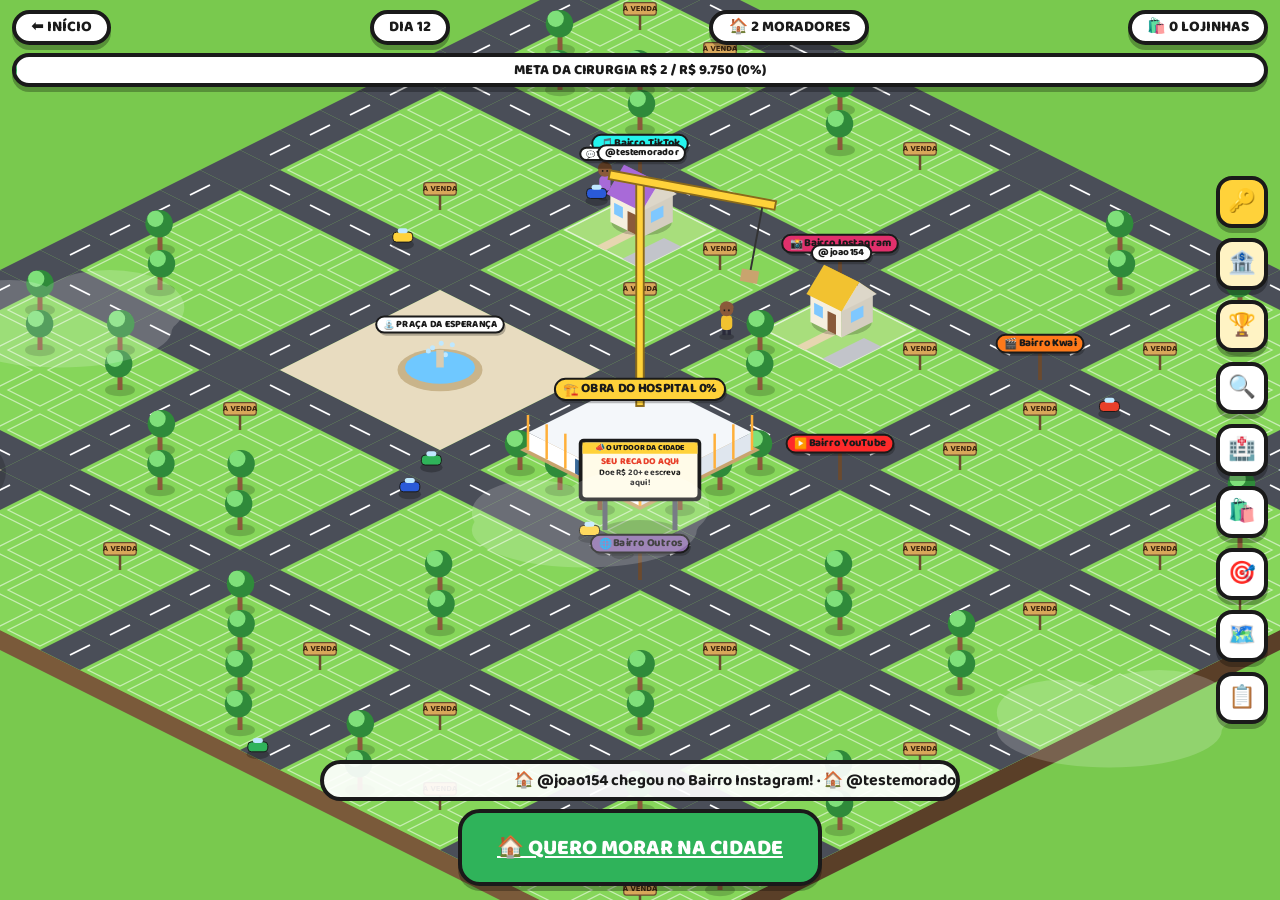
<file: cidade.html>
<!doctype html>
<html lang="pt-BR">
<head>
<meta charset="utf-8">
<meta name="viewport" content="width=device-width, initial-scale=1, maximum-scale=1, viewport-fit=cover">
<title>Cidade Esperança — Ver a cidade</title>
<meta name="description" content="Explore a Cidade Esperança: cada doação vira um morador, uma casa ou uma lojinha.">
<link rel="icon" href="img/icone.png">
<link rel="preconnect" href="https://fonts.googleapis.com"><link rel="preconnect" href="https://fonts.gstatic.com" crossorigin>
<link href="https://fonts.googleapis.com/css2?family=Baloo+2:wght@600;700;800&display=swap" rel="stylesheet">
<link rel="stylesheet" href="css/estilo.css">
</head>
<body>
<div class="carregando" id="carregando">🏗️ Carregando a cidade…</div>

<div class="tela-jogo"><canvas id="mapa" aria-label="Mapa da Cidade Esperança"></canvas></div>

<div class="hud">
  <div class="linha">
    <a class="pill branco" href="index.html" aria-label="Voltar ao início">⬅ INÍCIO</a>
    <span class="pill branco" id="hud-dia">DIA 1</span>
    <span class="pill branco" id="hud-mor">🏠 0</span>
    <span class="pill branco" id="hud-lojas">🛍️ 0</span>
  </div>
  <div class="meta"><div class="enche" id="hud-enche"></div><div class="txt" id="hud-meta">META DA CIRURGIA</div></div>
  <div class="aviso" id="hud-aviso" hidden></div>
</div>

<div class="controles">
  <button id="b-chave" class="chave" title="Minha casa (decorar)" aria-label="Minha casa: decorar com a chave">🔑</button>
  <button id="b-banco" class="banco" title="Banco da Cidade" aria-label="Banco da Cidade">🏦</button>
  <button id="b-escritorio" class="banco" title="Escritório de Recompensas" aria-label="Escritório de Recompensas">🏆</button>
  <button id="b-busca" title="Cadê minha casa?" aria-label="Cadê minha casa?">🔍</button>
  <button id="b-hosp" title="Ir pro hospital" aria-label="Ir pro hospital">🏥</button>
  <button id="b-shop" title="Shopping (todas as lojinhas)" aria-label="Shopping">🛍️</button>
  <button id="b-centro" title="Centralizar" aria-label="Centralizar">🎯</button>
  <button id="b-mini" title="Minimapa" aria-label="Minimapa">🗺️</button>
  <button id="b-lista" title="Lista de moradores" aria-label="Lista de moradores">📋</button>
</div>
<canvas class="minimapa" id="minimapa" width="300" height="300"></canvas>

<div class="rodape-jogo">
  <div class="ticker" id="ticker"><span>🏗️ Bem-vindo à Cidade Esperança! Cada doação vira um morador.</span></div>
  <a class="btn verde grande" href="index.html#doar">🏠 QUERO MORAR NA CIDADE</a>
</div>

<div class="fundo-modal" id="modal"><div class="modal cartao" role="dialog" aria-modal="true">
  <button class="fechar" id="m-fechar" aria-label="Fechar">✕</button>
  <div id="m-corpo"></div>
</div></div>

<div class="loja-dentro" id="loja"></div>

<script src="js/dados.js"></script>
<script src="js/motor-cidade.js"></script>
<script src="js/jogo.js"></script>
</body>
</html>
</file>
<file: css/estilo.css>
:root {
  --ceu1: #5fb6ff; --ceu2: #cfeeff; --grama: #86d65a; --grama2: #79c94e; --rua: #4a4e58;
  --amarelo: #ffd23a; --vermelho: #e8402a; --verde: #2fb35a; --azul: #2a5ad8; --roxo: #c77dff; --rosa: #ff8ac8;
  --tinta: #1a1a1a; --papel: #ffffff; --creme: #fff6e0;
  --borda: 4px solid var(--tinta);
  --sombra: 0 5px 0 rgba(0,0,0,.28);
  --r: 999px;
}
* { box-sizing: border-box; }
html, body { margin: 0; padding: 0; }
body {
  font-family: "Baloo 2", "Nunito", system-ui, sans-serif; color: var(--tinta);
  background: linear-gradient(var(--ceu1), var(--ceu2) 420px, var(--grama) 420px);
  -webkit-tap-highlight-color: transparent;
}
a { color: inherit; }
button { font: inherit; cursor: pointer; }
img { max-width: 100%; }

/* ---------- pílulas / botões ---------- */
.pill {
  display: inline-flex; align-items: center; justify-content: center; gap: .4em;
  padding: .35em 1em; border: var(--borda); border-radius: var(--r); background: var(--amarelo);
  box-shadow: var(--sombra); font-weight: 800; line-height: 1.1; text-decoration: none; color: var(--tinta);
}
.pill.verde { background: var(--verde); color: #fff; }
.pill.azul { background: var(--azul); color: #fff; }
.pill.roxo { background: var(--roxo); color: #fff; }
.pill.vermelho { background: var(--vermelho); color: #fff; }
.pill.branco { background: #fff; }
.pill.mini { font-size: .8rem; padding: .15em .7em; border-width: 3px; box-shadow: 0 3px 0 rgba(0,0,0,.25); }
.btn {
  border: var(--borda); border-radius: 22px; background: var(--amarelo); box-shadow: var(--sombra);
  font-weight: 800; font-size: 1.1rem; padding: .7em 1.3em; min-height: 48px; color: var(--tinta);
  transition: transform .08s;
}
.btn:active { transform: translateY(3px); box-shadow: 0 2px 0 rgba(0,0,0,.28); }
.btn.grande { font-size: 1.35rem; padding: .8em 1.6em; }
.btn.verde { background: var(--verde); color: #fff; }
.btn.azul { background: var(--azul); color: #fff; }
.btn.branco { background: #fff; }
.btn.roxo { background: var(--roxo); color: #fff; }
.btn:disabled { opacity: .5; }

.cartao {
  background: #fff; border: var(--borda); border-radius: 26px; box-shadow: 0 7px 0 rgba(0,0,0,.25); padding: 18px;
}

/* ---------- HUD ---------- */
.hud {
  position: fixed; left: 0; right: 0; top: 0; z-index: 20; padding: 10px 12px 0; pointer-events: none;
  display: flex; flex-direction: column; gap: 8px;
}
.hud .linha { display: flex; gap: 8px; align-items: center; justify-content: space-between; flex-wrap: wrap; }
.hud .pill { pointer-events: auto; font-size: .95rem; }
.meta {
  position: relative; height: 34px; border: var(--borda); border-radius: var(--r); background: #fff; overflow: hidden;
  box-shadow: var(--sombra); pointer-events: auto;
}
.meta .enche { position: absolute; inset: 0 auto 0 0; background: var(--verde); width: 0; transition: width 1s; }
.meta .txt { position: absolute; inset: 0; display: flex; align-items: center; justify-content: center; font-weight: 800; font-size: .9rem; }
.aviso { background: var(--amarelo); border: var(--borda); border-radius: 14px; padding: 6px 12px; font-weight: 700; pointer-events: auto; }

/* ---------- jogo ---------- */
.tela-jogo { position: fixed; inset: 0; overflow: hidden; touch-action: none; background: #79c94e; }
.tela-jogo canvas { display: block; width: 100%; height: 100%; touch-action: none; }
.controles { position: fixed; right: 12px; top: 50%; transform: translateY(-50%); z-index: 21; display: flex; flex-direction: column; gap: 10px; }
.controles button {
  width: 52px; height: 52px; border-radius: 16px; border: var(--borda); background: #fff; box-shadow: var(--sombra);
  font-size: 1.4rem; display: grid; place-items: center;
}
.rodape-jogo { position: fixed; left: 0; right: 0; bottom: 0; z-index: 21; padding: 0 12px 14px; display: flex; flex-direction: column; gap: 8px; align-items: center; pointer-events: none; }
.rodape-jogo > * { pointer-events: auto; }
.ticker {
  width: 100%; max-width: 640px; overflow: hidden; white-space: nowrap; background: rgba(255,255,255,.92);
  border: var(--borda); border-radius: var(--r); font-weight: 700; padding: 4px 0;
}
.ticker span { display: inline-block; padding-left: 30%; animation: passa 22s linear infinite; }
@keyframes passa { to { transform: translateX(-100%); } }
.minimapa { position: fixed; left: 12px; bottom: 130px; z-index: 21; width: 150px; height: 150px; border: var(--borda); border-radius: 18px; background: #79c94e; box-shadow: var(--sombra); display: none; }
.minimapa.on { display: block; }
.carregando { position: fixed; inset: 0; display: grid; place-items: center; z-index: 30; background: linear-gradient(var(--ceu1), var(--ceu2)); font-weight: 800; font-size: 1.4rem; }

/* ---------- modal / cards ---------- */
.fundo-modal { position: fixed; inset: 0; z-index: 50; background: rgba(10,20,40,.55); display: none; align-items: flex-end; justify-content: center; padding: 12px; }
.fundo-modal.on { display: flex; }
.fundo-modal.editor { background: transparent; align-items: flex-end !important; pointer-events: none; }
.fundo-modal.editor .modal { max-height: 50vh; pointer-events: auto; box-shadow: 0 -6px 30px rgba(0,0,0,.35); }
.controles button.chave { background: var(--amarelo); }
.controles button.banco { background: #fff3c4; }
.aviso-ec { background: #fff3c4; border: var(--borda); border-radius: 16px; padding: 10px 12px; margin: 10px 0; font-size: .95rem; line-height: 1.3; }
.saldos { display: grid; grid-template-columns: 1fr 1fr; gap: 10px; margin: 10px 0; }
.saldo-ec { display: flex; flex-direction: column; gap: 2px; background: #fff; border: var(--borda); border-radius: 16px; padding: 10px 12px; }
.saldo-ec b { font-size: 1.45rem; line-height: 1.1; }
.saldo-ec.cofre { background: #fff3c4; }
.ranking { list-style: none; padding: 0; margin: 8px 0; }
.ranking li { display: flex; gap: 10px; align-items: center; padding: 8px 10px; border: var(--borda); border-radius: 14px; background: #fff; margin: 6px 0; }
.ranking li b { flex: 1; overflow: hidden; text-overflow: ellipsis; white-space: nowrap; }
.ranking li .ec { font-weight: 800; color: #8a6a00; white-space: nowrap; }
.item-raro { display: flex; flex-direction: column; gap: 4px; align-items: center; }
.banco-sec .cartao { margin-bottom: 10px; }
/* popup de boas-vindas */
.boasvindas { text-align: center; }
.boasvindas h2 { margin: 0 0 8px !important; font-size: 2rem; }
.bv-topo { font-size: 3.2rem; line-height: 1; }
@keyframes bate { 0%, 100% { transform: scale(1); } 15% { transform: scale(1.18); } 30% { transform: scale(1); } 45% { transform: scale(1.12); } }
.bv-texto { font-size: 1.06rem; margin: 5px 0; }
.bv-prova { background: var(--creme); border: var(--borda); border-radius: 16px; padding: 8px 12px; margin: 10px 0; display: flex; flex-direction: column; gap: 6px; }
.bv-prova .barra { height: 18px; }
.bv-ganha { list-style: none; padding: 0; margin: 8px 0 12px; text-align: left; display: grid; gap: 5px; font-size: .98rem; }
.bv-ganha li { background: #fff; border: 3px solid #1a1a1a; border-radius: 14px; padding: 6px 10px; }
.bv-doar { width: 100%; animation: pulsa 1.6s ease-in-out infinite; }
@keyframes pulsa { 0%, 100% { box-shadow: 0 6px 0 rgba(0,0,0,.28), 0 0 0 0 rgba(47,179,90,.0); } 50% { box-shadow: 0 6px 0 rgba(0,0,0,.28), 0 0 0 8px rgba(47,179,90,.28); } }
.bv-depois { background: none; border: 0; color: #555; text-decoration: underline; margin-top: 10px; font-weight: 700; font-size: .95rem; }
/* o que ganha + order bump */
.ganha { background: #eafbe9; border: 3px solid #2fb35a; border-radius: 16px; padding: 10px 12px; margin: 10px 0; }
.ganha ul { margin: 6px 0 0; padding-left: 0; list-style: none; display: grid; gap: 4px; }
.bump { display: flex; gap: 10px; align-items: flex-start; width: 100%; text-align: left; background: #fff7d6; border: 4px dashed #e8a400;
  border-radius: 16px; padding: 12px; margin: 6px 0 4px; font-size: 1rem; cursor: pointer; animation: chama 2s ease-in-out infinite; }
@keyframes chama { 0%, 100% { box-shadow: 0 0 0 0 rgba(232,164,0,.0); } 50% { box-shadow: 0 0 0 6px rgba(232,164,0,.25); } }
.bump-sel { font-size: 1.6rem; line-height: 1; }
.bump-lista { display: flex; flex-direction: column; gap: 2px; margin-top: 4px; font-weight: 700; }
.bump.feito { border-style: solid; animation: none; cursor: default; text-align: center; display: block; }
.chips.peq .chip { font-size: .95rem; padding: .35em .8em; }
.nivel-casa { display: flex; gap: 10px; align-items: center; background: var(--creme); border: var(--borda); border-radius: 16px; padding: 8px 12px; margin: 8px 0; }
.nivel-casa .ic { font-size: 2rem; }
.vantagens .cartao { display: flex; flex-direction: column; gap: 4px; }
.outdoor-lista .cartao { margin-bottom: 10px; }
@media (min-width: 700px) { .fundo-modal { align-items: center; } }
.modal { width: 100%; max-width: 520px; max-height: 92vh; overflow-y: auto; overflow-x: hidden; position: relative; animation: sobe .25s ease-out; }
@keyframes sobe { from { transform: translateY(40px); opacity: 0; } }
.modal .fechar { position: absolute; right: 12px; top: 12px; width: 42px; height: 42px; border-radius: 50%; border: var(--borda); background: #fff; font-weight: 900; }
.modal h2 { margin: 4px 50px 6px 0; line-height: 1.05; font-size: 1.7rem; }
.selos { display: flex; gap: 6px; flex-wrap: wrap; margin: 8px 0; }
.acoes { display: flex; gap: 10px; flex-wrap: wrap; margin-top: 14px; }

/* ---------- dentro da loja ---------- */
.loja-dentro { position: fixed; inset: 0; z-index: 60; display: none; overflow: auto; background:
  repeating-linear-gradient(90deg, #c98a4a 0 60px, #b87a3c 60px 62px) bottom/100% 45% no-repeat,
  linear-gradient(#ffe9c8, #ffd9a8); }
.loja-dentro.on { display: block; animation: entra .35s ease-out; }
@keyframes entra { from { transform: scale(1.25); opacity: 0; } }
.loja-topo { position: sticky; top: 0; z-index: 2; display: flex; gap: 8px; align-items: center; justify-content: space-between; padding: 12px; }
.letreiro { text-align: center; margin: 6px auto 0; max-width: 680px; padding: 0 12px; }
.letreiro .placa { display: inline-block; background: var(--vermelho); color: #fff; border: var(--borda); border-radius: 18px; padding: 8px 22px; font-size: 1.8rem; font-weight: 900; box-shadow: var(--sombra); }
.toldo { height: 34px; margin: 14px 0 0; background: repeating-linear-gradient(90deg, var(--cor-loja, #e8402a) 0 44px, #fff 44px 88px); border-bottom: var(--borda); border-top: var(--borda); }
.balcao { display: flex; align-items: flex-end; gap: 14px; justify-content: center; margin: 18px auto 0; max-width: 680px; padding: 0 12px; }
.balcao .dono { width: 110px; flex: none; }
.balcao .fala { background: #fff; border: var(--borda); border-radius: 18px; padding: 10px 14px; font-weight: 700; position: relative; margin-bottom: 40px; }
.prateleira { max-width: 900px; margin: 18px auto 120px; padding: 0 12px; display: grid; grid-template-columns: repeat(auto-fill, minmax(160px, 1fr)); gap: 14px; }
.produto { background: #fff; border: var(--borda); border-radius: 20px; box-shadow: var(--sombra); overflow: hidden; }
.produto .foto { aspect-ratio: 1; background: #f3ead2 center/cover no-repeat; display: grid; place-items: center; font-size: 3rem; border-bottom: var(--borda); }
.produto .info { padding: 10px; }
.produto .preco { color: var(--verde); font-weight: 900; font-size: 1.15rem; }
.faixa-loja { position: fixed; left: 0; right: 0; bottom: 0; z-index: 3; background: rgba(255,255,255,.95); border-top: var(--borda); padding: 10px 12px; display: flex; gap: 10px; justify-content: center; flex-wrap: wrap; }
.faixa-loja small { width: 100%; text-align: center; opacity: .7; }

/* ---------- página inicial ---------- */
.pagina { max-width: 980px; margin: 0 auto; padding: 150px 16px 40px; }
.secao { margin: 34px 0; }
.secao > h2 { font-size: 2rem; line-height: 1; margin: 0 0 14px; text-align: center; }
.titulo-jogo { text-align: center; margin: 10px 0 6px; line-height: .9; }
.titulo-jogo .a { display: block; font-size: clamp(2.6rem, 11vw, 5rem); color: #fff; -webkit-text-stroke: 3px var(--tinta); paint-order: stroke fill; text-shadow: 0 6px 0 rgba(0,0,0,.25); font-weight: 900; }
.titulo-jogo .b { display: block; font-size: clamp(2.8rem, 12vw, 5.6rem); color: var(--amarelo); -webkit-text-stroke: 3px var(--tinta); paint-order: stroke fill; text-shadow: 0 6px 0 rgba(0,0,0,.25); font-weight: 900; }
.sub { text-align: center; font-size: 1.25rem; font-weight: 700; margin: 6px 0 16px; }
.previa { display: block; position: relative; height: 380px; border: var(--borda); border-radius: 28px; overflow: hidden; box-shadow: 0 8px 0 rgba(0,0,0,.25); background: #79c94e; cursor: pointer; }
.previa canvas { width: 100%; height: 100%; display: block; }
.previa .chamada { position: absolute; left: 50%; bottom: 16px; transform: translateX(-50%); white-space: nowrap; }
.centro { text-align: center; }
.grade { display: grid; gap: 14px; grid-template-columns: repeat(auto-fit, minmax(220px, 1fr)); }
.passo { text-align: center; }
.passo .icone { font-size: 2.6rem; }
.item-loja { display: flex; flex-direction: column; gap: 8px; text-align: center; }
.item-loja .icone { font-size: 3rem; }
.item-loja .preco { font-size: 1.5rem; font-weight: 900; }
.item-loja.destaque { background: var(--creme); }
.obra { display: grid; grid-template-columns: 1fr; gap: 12px; align-items: center; }
.barra { height: 36px; border: var(--borda); border-radius: var(--r); background: #eee; overflow: hidden; }
.barra > div { height: 100%; background: var(--verde); width: 0; transition: width 1s; }
.lista-lojas .cartao { display: flex; flex-direction: column; gap: 6px; }
.bairros .linha-bairro { display: flex; align-items: center; gap: 10px; margin: 8px 0; font-weight: 800; }
.bairros .linha-bairro .barra { flex: 1; height: 26px; }
.diario .cartao { margin-bottom: 12px; }
.faq details { background: #fff; border: var(--borda); border-radius: 18px; padding: 12px 16px; margin: 10px 0; box-shadow: var(--sombra); }
.faq summary { font-weight: 800; cursor: pointer; }
footer { text-align: center; padding: 30px 16px 120px; font-weight: 700; }
.flutuante { position: fixed; right: 14px; bottom: 16px; z-index: 40; opacity: 0; pointer-events: none; transform: translateY(20px); transition: .25s; }
.flutuante.on { opacity: 1; pointer-events: auto; transform: none; }

/* ---------- doação ---------- */
.passos-doacao { display: flex; gap: 6px; justify-content: center; margin: 4px 0 12px; }
.passos-doacao span { width: 30px; height: 8px; border-radius: 8px; background: #ddd; }
.passos-doacao span.on { background: var(--verde); }
.opcoes { display: grid; gap: 10px; }
.opcao { display: flex; gap: 12px; align-items: center; text-align: left; border: var(--borda); border-radius: 20px; background: #fff; padding: 12px; box-shadow: var(--sombra); width: 100%; }
.opcao.sel { background: var(--creme); outline: 4px solid var(--verde); }
.opcao .icone { font-size: 2.2rem; }
.opcao b { display: block; font-size: 1.15rem; }
.chips { display: flex; gap: 8px; flex-wrap: wrap; }
.chip { border: var(--borda); border-radius: var(--r); background: #fff; padding: 6px 14px; font-weight: 800; box-shadow: 0 3px 0 rgba(0,0,0,.25); }
.chip.sel { background: var(--amarelo); }
label.campo { display: block; font-weight: 800; margin: 12px 0 4px; }
input[type=text], input[type=number], select, textarea {
  width: 100%; font: inherit; font-size: 1.05rem; padding: 10px 12px; border: 3px solid var(--tinta); border-radius: 14px; background: #fff;
}
textarea { min-height: 70px; }
.cores { display: flex; gap: 10px; flex-wrap: wrap; }
.cores button { width: 42px; height: 42px; border-radius: 50%; border: var(--borda); }
.cores button.sel { outline: 4px solid var(--tinta); outline-offset: 3px; }
.check { display: flex; gap: 10px; align-items: flex-start; margin: 12px 0; font-weight: 600; }
.check input { width: 24px; height: 24px; flex: none; margin-top: 2px; }
.qr { display: grid; place-items: center; margin: 10px auto; padding: 12px; background: #fff; border: var(--borda); border-radius: 18px; width: max-content; }
.copia { word-break: break-all; font-family: monospace; font-size: .8rem; background: #f4f4f4; border: 2px dashed #999; border-radius: 12px; padding: 8px; max-height: 90px; overflow: auto; }
.nota { font-size: .9rem; opacity: .8; }
.erro { color: var(--vermelho); font-weight: 800; }
.so-leitores { position: absolute; width: 1px; height: 1px; overflow: hidden; clip: rect(0 0 0 0); }

@media (max-width: 600px) {
  .hud .pill { font-size: .8rem; padding: .25em .7em; }
  .meta { height: 30px; } .meta .txt { font-size: .78rem; }
  .rodape-jogo .btn.grande { font-size: 1.05rem; padding: .6em 1.1em; white-space: nowrap; }
  .controles button { width: 46px; height: 46px; font-size: 1.2rem; }
}

@media (max-width: 600px) {
  .btn.grande { font-size: 1.1rem; padding: .7em 1.1em; white-space: nowrap; }
  .pagina { padding-top: 120px; }
  .previa { height: 320px; }
}
</file>
